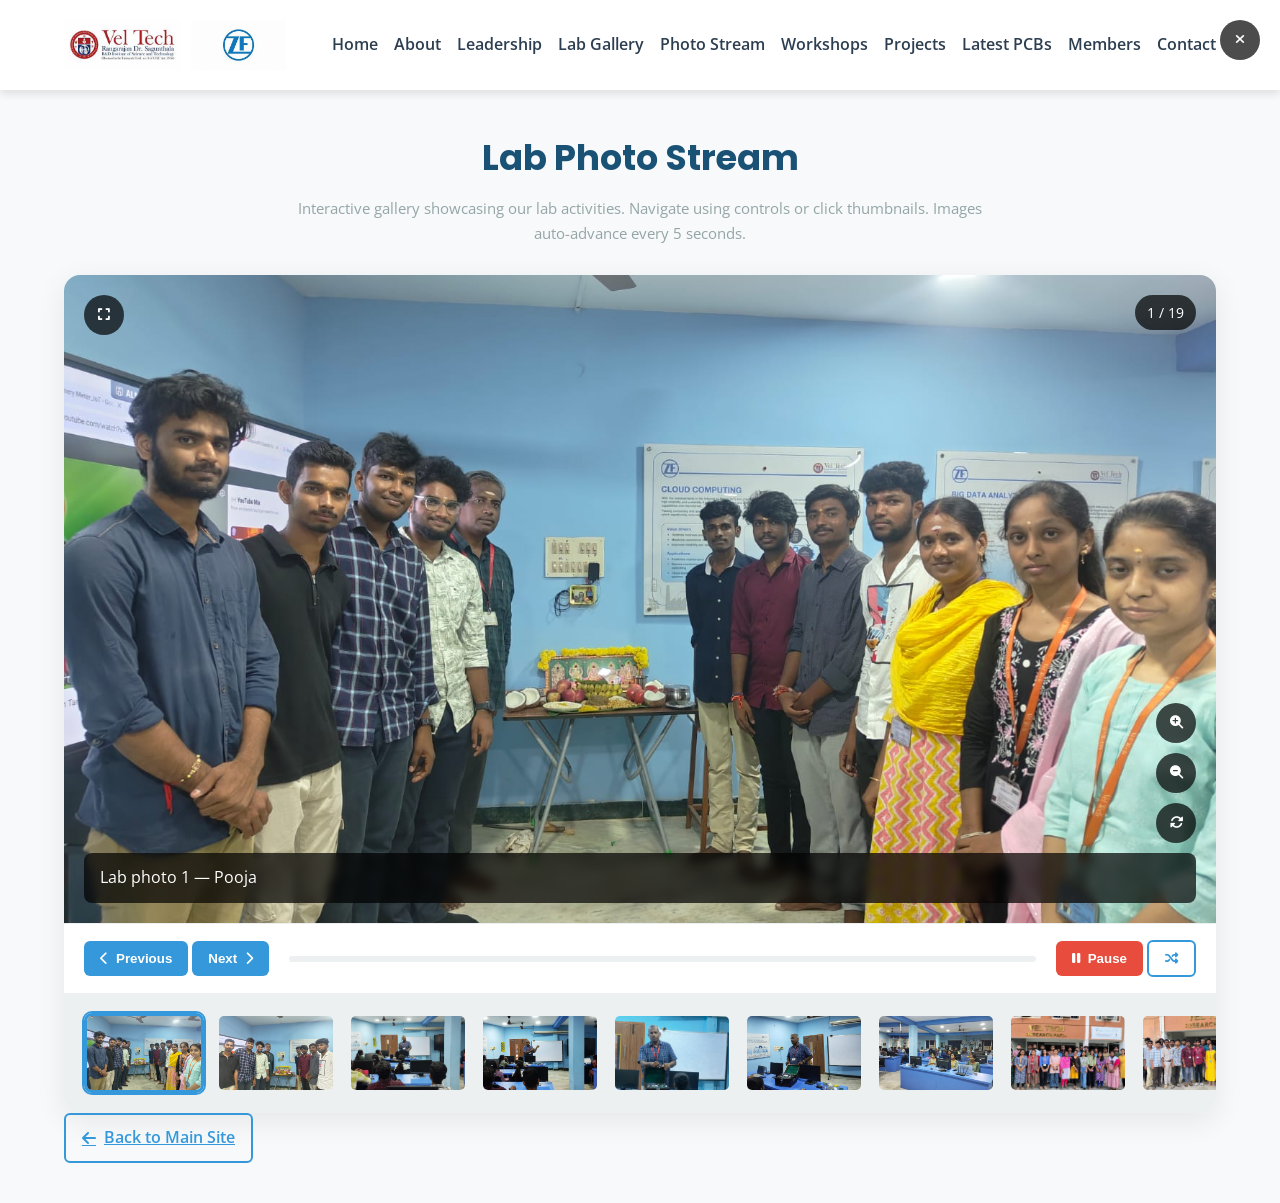
<file: lab-images.html>
<!DOCTYPE html>
<html lang="en">
<head>
    <meta charset="utf-8">
    <meta name="viewport" content="width=device-width, initial-scale=1">
    <title>Lab Photo Stream</title>
    <link rel="stylesheet" href="https://cdnjs.cloudflare.com/ajax/libs/font-awesome/6.4.0/css/all.min.css">
    <link rel="preconnect" href="https://fonts.googleapis.com">
    <link rel="preconnect" href="https://fonts.gstatic.com" crossorigin>
    <link href="https://fonts.googleapis.com/css2?family=Open+Sans:wght@400;500;600&family=Poppins:wght@500;600;700&display=swap" rel="stylesheet">
    <style>
        :root {
            --primary: #1a5276;
            --primary-dark: #14415d;
            --secondary: #3498db;
            --secondary-dark: #2980b9;
            --accent: #e74c3c;
            --light: #f7f9fb;
            --dark: #2c3e50;
            --gray: #95a5a6;
            --gray-light: #ecf0f1;
            --white: #ffffff;
            --shadow: 0 8px 30px rgba(0,0,0,0.08);
            --shadow-md: 0 4px 8px rgba(0,0,0,0.1);
            --shadow-lg: 0 15px 40px rgba(0,0,0,0.12);
            --transition: all 0.3s ease;
            --transition-slow: all 0.5s ease;
            
            /* Typography */
            --font-primary: 'Open Sans', sans-serif;
            --font-heading: 'Poppins', sans-serif;
        }
        
        * {
            box-sizing: border-box;
            margin: 0;
            padding: 0;
        }
        
        body {
            font-family: var(--font-primary);
            margin: 0;
            background: var(--light);
            color: var(--dark);
            line-height: 1.6;
        }
        
        /* ===== HEADER & NAVIGATION ===== */
        header {
            background-color: var(--white);
            box-shadow: var(--shadow-md);
            position: sticky;
            width: 100%;
            top: 0;
            z-index: 1000;
            transition: var(--transition);
        }
        
        .navbar {
            display: flex;
            justify-content: space-between;
            align-items: center;
            padding: 1.25rem 0;
            width: 90%;
            max-width: 1200px;
            margin: 0 auto;
        }
        
        .logo-container {
            display: flex;
            align-items: center;
            gap: 0.625rem;
        }
        
        .funding-logo {
            height: 50px;
            width: auto;
        }
        
        .nav-links {
            display: flex;
            gap: 1rem;
            list-style: none;
        }
        
        .nav-links a {
            font-weight: 600;
            color: var(--dark);
            position: relative;
            padding: 0.5rem 0;
            text-decoration: none;
            font-family: var(--font-primary);
        }
        
        .nav-links a::after {
            content: '';
            position: absolute;
            bottom: 0;
            left: 0;
            width: 0;
            height: 2px;
            background-color: var(--secondary);
            transition: var(--transition);
        }
        
        .nav-links a:hover {
            color: var(--secondary);
        }
        
        .nav-links a:hover::after {
            width: 100%;
        }
        
        .menu-toggle {
            display: none;
            cursor: pointer;
            font-size: 1.5rem;
            color: var(--dark);
        }
        
        @media (max-width: 1200px) {
            .menu-toggle {
                display: block;
            }
            
            .nav-links {
                position: fixed;
                top: 90px;
                left: 0;
                width: 100%;
                background-color: var(--white);
                flex-direction: column;
                align-items: center;
                padding: 1.25rem 0;
                box-shadow: var(--shadow-lg);
                transform: translateY(-150%);
                transition: var(--transition);
                z-index: 999;
            }
            
            .nav-links.active {
                transform: translateY(0);
            }
            
            .nav-links li {
                margin: 0.9375rem 0;
            }
        }

        /* Prevent image dragging */
        img {
            -webkit-user-drag: none;
            -khtml-user-drag: none;
            -moz-user-drag: none;
            -o-user-drag: none;
            -webkit-user-drag: none;
        }
        
        .container {
            width: 90%;
            max-width: 1200px;
            margin: 40px auto;
        }
        
        .section-title {
            text-align: center;
            margin-bottom: 30px;
        }
        
        .section-title h2 {
            color: var(--primary);
            font-size: 2.2rem;
            margin-bottom: 10px;
            font-family: var(--font-heading);
        }
        
        .section-title p {
            color: var(--gray);
            max-width: 700px;
            margin: 0 auto;
        }
        
        .carousel {
            background: white;
            border-radius: 16px;
            box-shadow: var(--shadow);
            overflow: hidden;
            transition: var(--transition);
        }
        
        .carousel:hover {
            box-shadow: var(--shadow-lg);
        }
        
        .main-slide {
            position: relative;
            width: 100%;
            padding-top: 56.25%; /* 16:9 aspect ratio */
            overflow: hidden;
        }
        
        .main-slide img {
            position: absolute;
            top: 0;
            left: 0;
            width: 100%;
            height: 100%;
            object-fit: cover;
            transition: opacity 0.6s ease-in-out;
            opacity: 1;
        }
        
        .main-slide img.fade-out {
            opacity: 0;
        }
        
        .caption {
            position: absolute;
            left: 20px;
            bottom: 20px;
            right: 20px;
            background: rgba(0,0,0,0.7);
            color: white;
            padding: 12px 16px;
            border-radius: 8px;
            font-size: 1rem;
            transition: var(--transition);
            -webkit-backdrop-filter: blur(5px);
            backdrop-filter: blur(5px);
        }
        
        .image-counter {
            position: absolute;
            top: 20px;
            right: 20px;
            background: rgba(0,0,0,0.7);
            color: white;
            padding: 6px 12px;
            border-radius: 20px;
            font-size: 0.9rem;
            -webkit-backdrop-filter: blur(5px);
            backdrop-filter: blur(5px);
        }
        
        .thumbnails {
            display: flex;
            gap: 12px;
            padding: 20px;
            align-items: center;
            overflow-x: auto;
            background: var(--gray-light);
            scrollbar-width: thin;
            scrollbar-color: var(--secondary) var(--gray-light);
        }
        
        .thumbnails::-webkit-scrollbar {
            height: 8px;
        }
        
        .thumbnails::-webkit-scrollbar-track {
            background: var(--gray-light);
            border-radius: 4px;
        }
        
        .thumbnails::-webkit-scrollbar-thumb {
            background: var(--secondary);
            border-radius: 4px;
        }
        
        .thumb {
            flex: 0 0 auto;
            width: 120px;
            height: 80px;
            border-radius: 8px;
            overflow: hidden;
            cursor: pointer;
            border: 3px solid transparent;
            transition: var(--transition);
            position: relative;
        }
        
        .thumb:hover {
            transform: translateY(-5px);
            box-shadow: 0 5px 15px rgba(0,0,0,0.1);
        }
        
        .thumb img {
            width: 100%;
            height: 100%;
            object-fit: cover;
            transition: var(--transition);
        }
        
        .thumb:hover img {
            transform: scale(1.1);
        }
        
        .thumb.active {
            border-color: var(--secondary);
            box-shadow: 0 0 0 2px var(--secondary);
        }
        
        .thumb-overlay {
            position: absolute;
            bottom: 0;
            left: 0;
            right: 0;
            background: linear-gradient(transparent, rgba(0,0,0,0.7));
            color: white;
            padding: 4px 6px;
            font-size: 0.7rem;
            opacity: 0;
            transition: var(--transition);
        }
        
        .thumb:hover .thumb-overlay {
            opacity: 1;
        }
        
        .controls {
            display: flex;
            justify-content: space-between;
            align-items: center;
            padding: 16px 20px;
            background: white;
            border-top: 1px solid var(--gray-light);
        }
        
        .btn {
            background: var(--secondary);
            color: white;
            border: none;
            padding: 10px 16px;
            border-radius: 6px;
            cursor: pointer;
            font-weight: 600;
            transition: var(--transition);
            display: inline-flex;
            align-items: center;
            gap: 8px;
        }
        
        .btn:hover {
            background: var(--secondary-dark);
            transform: translateY(-2px);
        }
        
        .btn:active {
            transform: translateY(0);
        }
        
        .btn-accent {
            background: var(--accent);
        }
        
        .btn-accent:hover {
            background: #c0392b;
        }
        
        .btn-outline {
            background: transparent;
            border: 2px solid var(--secondary);
            color: var(--secondary);
        }
        
        .btn-outline:hover {
            background: var(--secondary);
            color: white;
        }
        
        .meta {
            color: var(--gray);
            font-size: 0.95rem;
        }
        
        .progress-container {
            flex: 1;
            height: 6px;
            background: var(--gray-light);
            border-radius: 3px;
            margin: 0 20px;
            overflow: hidden;
        }
        
        .progress-bar {
            height: 100%;
            background: var(--secondary);
            width: 0%;
            transition: width 0.3s ease;
        }
        
        .fullscreen-btn {
            position: absolute;
            top: 20px;
            left: 20px;
            background: rgba(0,0,0,0.7);
            color: white;
            border: none;
            width: 40px;
            height: 40px;
            border-radius: 50%;
            display: flex;
            align-items: center;
            justify-content: center;
            cursor: pointer;
            transition: var(--transition);
            -webkit-backdrop-filter: blur(5px);
            backdrop-filter: blur(5px);
        }
        
        .fullscreen-btn:hover {
            background: rgba(0,0,0,0.9);
            transform: scale(1.1);
        }
        
        .carousel.fullscreen {
            position: fixed;
            top: 0;
            left: 0;
            width: 100%;
            height: 100%;
            z-index: 1000;
            border-radius: 0;
            margin: 0;
        }
        
        .carousel.fullscreen .main-slide {
            padding-top: 70vh;
        }
        
        .carousel.fullscreen .thumbnails {
            position: absolute;
            bottom: 0;
            left: 0;
            right: 0;
            background: rgba(0,0,0,0.8);
            padding: 15px;
        }
        
        .carousel.fullscreen .controls {
            position: absolute;
            bottom: 120px;
            left: 0;
            right: 0;
            background: transparent;
            border: none;
        }
        
        .carousel.fullscreen .btn {
            background: rgba(255,255,255,0.2);
            -webkit-backdrop-filter: blur(10px);
            backdrop-filter: blur(10px);
        }
        
        .carousel.fullscreen .btn:hover {
            background: rgba(255,255,255,0.3);
        }
        
        .carousel.fullscreen .progress-container {
            background: rgba(255,255,255,0.2);
        }
        
        .carousel.fullscreen .close-fullscreen {
            display: block;
        }
        
        .close-fullscreen {
            display: none;
            position: absolute;
            top: 20px;
            right: 20px;
            background: rgba(0,0,0,0.7);
            color: white;
            border: none;
            width: 40px;
            height: 40px;
            border-radius: 50%;
            display: flex;
            align-items: center;
            justify-content: center;
            cursor: pointer;
            transition: var(--transition);
            z-index: 1001;
            -webkit-backdrop-filter: blur(5px);
            backdrop-filter: blur(5px);
        }
        
        .close-fullscreen:hover {
            background: rgba(0,0,0,0.9);
            transform: scale(1.1);
        }
        
        .zoom-controls {
            position: absolute;
            bottom: 80px;
            right: 20px;
            display: flex;
            flex-direction: column;
            gap: 10px;
        }
        
        .zoom-btn {
            background: rgba(0,0,0,0.7);
            color: white;
            border: none;
            width: 40px;
            height: 40px;
            border-radius: 50%;
            display: flex;
            align-items: center;
            justify-content: center;
            cursor: pointer;
            transition: var(--transition);
            -webkit-backdrop-filter: blur(5px);
            backdrop-filter: blur(5px);
        }
        
        .zoom-btn:hover {
            background: rgba(0,0,0,0.9);
            transform: scale(1.1);
        }
        
        @media (max-width: 768px) {
            .container {
                width: 95%;
                margin: 20px auto;
            }
            
            .section-title h2 {
                font-size: 1.8rem;
            }
            
            .thumb {
                width: 100px;
                height: 70px;
            }
            
            .controls {
                flex-direction: column;
                gap: 15px;
            }
            
            .progress-container {
                width: 100%;
                margin: 0;
            }
            
            .carousel.fullscreen .main-slide {
                padding-top: 60vh;
            }
        }
        
        @media (max-width: 480px) {
            .thumb {
                width: 80px;
                height: 60px;
            }
            
            .caption {
                left: 10px;
                bottom: 10px;
                right: 10px;
                font-size: 0.9rem;
                padding: 8px 12px;
            }
            
            .btn {
                padding: 8px 12px;
                font-size: 0.9rem;
            }
        }
    </style>
</head>
<body>
    <header>
        <div class="navbar">
            <div class="logo-container">
                <img src="Images/Veltech.jpeg" alt="University" class="funding-logo">
                <img src="Images/Zf.jpeg" alt="Company" class="funding-logo">
            </div>

            <ul class="nav-links">
                <li class="nav-item"><a href="index.html#home">Home</a></li>
                <li class="nav-item"><a href="index.html#about">About</a></li>
                <li class="nav-item"><a href="index.html#leadership">Leadership</a></li>
                <li class="nav-item"><a href="index.html#gallery">Lab Gallery</a></li>
                <li class="nav-item"><a href="lab-images.html">Photo Stream</a></li>
                <li class="nav-item"><a href="index.html#workshops">Workshops</a></li>
                <li class="nav-item"><a href="index.html#projects">Projects</a></li>
                <li class="nav-item"><a href="index.html#pcbs">Latest PCBs</a></li>
                <li class="nav-item"><a href="index.html#members">Members</a></li>
                <li class="nav-item"><a href="index.html#contact">Contact</a></li>
            </ul>

            <div class="menu-toggle">
                <i class="fas fa-bars"></i>
            </div>
        </div>
    </header>

    <div class="container">
        <div class="section-title">
            <h2>Lab Photo Stream</h2>
            <p class="meta">Interactive gallery showcasing our lab activities. Navigate using controls or click thumbnails. Images auto-advance every 5 seconds.</p>
        </div>

        <div class="carousel" id="carousel">
            <div class="main-slide" id="mainSlide">
                <img src="Images/Gallery/Image1.jpg" alt="Lab photo 1" id="mainImage">
                <div class="caption" id="mainCaption">Lab photo 1 — Prototype testing</div>
                <div class="image-counter" id="imageCounter">1 / 13</div>
                
                <button class="fullscreen-btn" id="fullscreenBtn" title="Fullscreen">
                    <i class="fas fa-expand"></i>
                </button>
                
                <div class="zoom-controls">
                    <button class="zoom-btn" id="zoomInBtn" title="Zoom In">
                        <i class="fas fa-search-plus"></i>
                    </button>
                    <button class="zoom-btn" id="zoomOutBtn" title="Zoom Out">
                        <i class="fas fa-search-minus"></i>
                    </button>
                    <button class="zoom-btn" id="resetZoomBtn" title="Reset Zoom">
                        <i class="fas fa-sync-alt"></i>
                    </button>
                </div>
            </div>
            
            <button class="close-fullscreen" id="closeFullscreen" title="Close Fullscreen" aria-label="Close Fullscreen">
                <i class="fas fa-times"></i>
            </button>
            
            <div class="controls">
                <div>
                    <button class="btn" id="prevBtn">
                        <i class="fas fa-chevron-left"></i> Previous
                    </button>
                    <button class="btn" id="nextBtn">
                        Next <i class="fas fa-chevron-right"></i>
                    </button>
                </div>
                
                <div class="progress-container">
                    <div class="progress-bar" id="progressBar"></div>
                </div>
                
                <div>
                    <button class="btn btn-accent" id="playPauseBtn">
                        <i class="fas fa-pause"></i> Pause
                    </button>
                    <button class="btn btn-outline" id="shuffleBtn" title="Shuffle">
                        <i class="fas fa-random"></i>
                    </button>
                </div>
            </div>
            
            <div class="thumbnails" id="thumbnails">
                <!-- Thumbnails will be populated by JavaScript -->
            </div>
        </div>

        <p class="text-center mt-30">
            <a href="index.html" class="btn btn-outline no-decoration">
                <i class="fas fa-arrow-left"></i> Back to Main Site
            </a>
        </p>
    </div>

    <script>
        (function(){
            // Image data
            let images = [];
            
            // DOM elements
            const mainImage = document.getElementById('mainImage');
            const mainCaption = document.getElementById('mainCaption');
            const imageCounter = document.getElementById('imageCounter');
            const thumbnailsContainer = document.getElementById('thumbnails');
            const prevBtn = document.getElementById('prevBtn');
            const nextBtn = document.getElementById('nextBtn');
            const playPauseBtn = document.getElementById('playPauseBtn');
            const shuffleBtn = document.getElementById('shuffleBtn');
            const progressBar = document.getElementById('progressBar');
            const fullscreenBtn = document.getElementById('fullscreenBtn');
            const closeFullscreenBtn = document.getElementById('closeFullscreen');
            const zoomInBtn = document.getElementById('zoomInBtn');
            const zoomOutBtn = document.getElementById('zoomOutBtn');
            const resetZoomBtn = document.getElementById('resetZoomBtn');
            const carousel = document.getElementById('carousel');
            
            // State variables
            let currentIndex = 0;
            let isPlaying = false;
            let interval = null;
            let progressInterval = null;
            let isFullscreen = false;
            let zoomLevel = 1;
            const autoPlayDelay = 5000; // 5 seconds
            
            // Initialize thumbnails
            function initThumbnails() {
                thumbnailsContainer.innerHTML = '';
                
                images.forEach((image, index) => {
                    const thumb = document.createElement('div');
                    thumb.className = 'thumb';
                    if (index === 0) thumb.classList.add('active');
                    
                    thumb.innerHTML = `
                        <img src="${image.src}" alt="${image.caption}">
                        <div class="thumb-overlay">${index + 1}</div>
                    `;
                    
                    thumb.dataset.index = index;
                    thumb.addEventListener('click', () => {
                        goToImage(index);
                        pause();
                    });

                    // Prevent right-click on thumbnail images
                    const thumbImg = thumb.querySelector('img');
                    thumbImg.addEventListener('contextmenu', (e) => e.preventDefault());
                    thumbImg.ondragstart = () => false;
                    
                    thumbnailsContainer.appendChild(thumb);
                });

                // Prevent right-click on main image
                mainImage.addEventListener('contextmenu', (e) => e.preventDefault());
                mainImage.ondragstart = () => false;
            }
            
            // Go to specific image
            function goToImage(index) {
                if (index < 0) index = images.length - 1;
                if (index >= images.length) index = 0;
                
                currentIndex = index;
                const image = images[currentIndex];
                
                // Fade out current image
                mainImage.classList.add('fade-out');
                
                // Update after fade transition
                setTimeout(() => {
                    mainImage.src = image.src;
                    mainImage.alt = image.caption;
                    mainCaption.textContent = image.caption;
                    imageCounter.textContent = `${currentIndex + 1} / ${images.length}`;
                    mainImage.classList.remove('fade-out');
                    
                    // Update active thumbnail
                    document.querySelectorAll('.thumb').forEach((thumb, i) => {
                        thumb.classList.toggle('active', i === currentIndex);
                    });
                    
                    // Ensure active thumbnail is visible
                    const activeThumb = document.querySelector('.thumb.active');
                    if (activeThumb) {
                        activeThumb.scrollIntoView({
                            behavior: 'smooth',
                            block: 'nearest',
                            inline: 'center'
                        });
                    }
                    
                    // Reset progress bar
                    resetProgressBar();
                }, 300);
            }
            
            // Next image
            function nextImage() {
                goToImage(currentIndex + 1);
            }
            
            // Previous image
            function prevImage() {
                goToImage(currentIndex - 1);
            }
            
            // Play slideshow
            function play() {
                isPlaying = true;
                playPauseBtn.innerHTML = '<i class="fas fa-pause"></i> Pause';
                interval = setInterval(nextImage, autoPlayDelay);
                startProgressBar();
            }
            
            // Pause slideshow
            function pause() {
                isPlaying = false;
                playPauseBtn.innerHTML = '<i class="fas fa-play"></i> Play';
                clearInterval(interval);
                clearInterval(progressInterval);
            }
            
            // Toggle play/pause
            function togglePlayPause() {
                if (isPlaying) {
                    pause();
                } else {
                    play();
                }
            }
            
            // Shuffle images
            function shuffleImages() {
                // Fisher-Yates shuffle algorithm
                for (let i = images.length - 1; i > 0; i--) {
                    const j = Math.floor(Math.random() * (i + 1));
                    [images[i], images[j]] = [images[j], images[i]];
                }
                
                // Reinitialize thumbnails and go to first image
                initThumbnails();
                goToImage(0);
                
                // Show shuffle feedback
                shuffleBtn.style.backgroundColor = 'var(--accent)';
                setTimeout(() => {
                    shuffleBtn.style.backgroundColor = '';
                }, 500);
            }
            
            // Progress bar functions
            function startProgressBar() {
                progressBar.style.width = '0%';
                let progress = 0;
                const increment = 100 / (autoPlayDelay / 100);
                
                progressInterval = setInterval(() => {
                    progress += increment;
                    progressBar.style.width = `${progress}%`;
                    
                    if (progress >= 100) {
                        clearInterval(progressInterval);
                    }
                }, 100);
            }
            
            function resetProgressBar() {
                clearInterval(progressInterval);
                if (isPlaying) {
                    startProgressBar();
                } else {
                    progressBar.style.width = '0%';
                }
            }
            
            // Fullscreen functions
            function enterFullscreen() {
                carousel.classList.add('fullscreen');
                isFullscreen = true;
                document.body.style.overflow = 'hidden';
            }
            
            function exitFullscreen() {
                carousel.classList.remove('fullscreen');
                isFullscreen = false;
                document.body.style.overflow = 'auto';
            }
            
            function toggleFullscreen() {
                if (isFullscreen) {
                    exitFullscreen();
                } else {
                    enterFullscreen();
                }
            }
            
            // Zoom functions
            function zoomIn() {
                if (zoomLevel < 3) {
                    zoomLevel += 0.25;
                    applyZoom();
                }
            }
            
            function zoomOut() {
                if (zoomLevel > 0.5) {
                    zoomLevel -= 0.25;
                    applyZoom();
                }
            }
            
            function resetZoom() {
                zoomLevel = 1;
                applyZoom();
            }
            
            function applyZoom() {
                mainImage.style.transform = `scale(${zoomLevel})`;
                mainImage.style.transformOrigin = 'center center';
            }
            
            // Keyboard navigation
            function handleKeydown(e) {
                if (e.key === 'ArrowLeft') {
                    prevImage();
                    pause();
                } else if (e.key === 'ArrowRight') {
                    nextImage();
                    pause();
                } else if (e.key === ' ') {
                    e.preventDefault();
                    togglePlayPause();
                } else if (e.key === 'Escape' && isFullscreen) {
                    exitFullscreen();
                } else if (e.key === 'f' || e.key === 'F') {
                    toggleFullscreen();
                }
            }
            
            // Initialize event listeners
            function initEventListeners() {
                prevBtn.addEventListener('click', () => {
                    prevImage();
                    pause();
                });
                
                nextBtn.addEventListener('click', () => {
                    nextImage();
                    pause();
                });
                
                playPauseBtn.addEventListener('click', togglePlayPause);
                
                shuffleBtn.addEventListener('click', shuffleImages);
                
                fullscreenBtn.addEventListener('click', toggleFullscreen);
                
                closeFullscreenBtn.addEventListener('click', exitFullscreen);
                
                zoomInBtn.addEventListener('click', zoomIn);
                
                zoomOutBtn.addEventListener('click', zoomOut);
                
                resetZoomBtn.addEventListener('click', resetZoom);
                
                document.addEventListener('keydown', handleKeydown);
                
                // Swipe support for touch devices
                let touchStartX = 0;
                let touchEndX = 0;
                
                carousel.addEventListener('touchstart', e => {
                    touchStartX = e.changedTouches[0].screenX;
                });
                
                carousel.addEventListener('touchend', e => {
                    touchEndX = e.changedTouches[0].screenX;
                    handleSwipe();
                });
                
                function handleSwipe() {
                    const swipeThreshold = 50;
                    
                    if (touchEndX < touchStartX - swipeThreshold) {
                        // Swipe left - next image
                        nextImage();
                        pause();
                    }
                    
                    if (touchEndX > touchStartX + swipeThreshold) {
                        // Swipe right - previous image
                        prevImage();
                        pause();
                    }
                }
            }
            
            // Initialize the gallery
            function init() {
                fetch('data/lab-images.json')
                    .then(response => response.json())
                    .then(data => {
                        images = data;
                        initThumbnails();
                        initEventListeners();
                        goToImage(0);
                    })
                    .catch(error => console.error('Error loading gallery images:', error));
                
                // Mobile Menu Toggle
                document.querySelector('.menu-toggle').addEventListener('click', function() {
                    document.querySelector('.nav-links').classList.toggle('active');
                });
            }
            
            // Start the gallery
            init();
        })();
    </script>
</body>
</html>
</file>
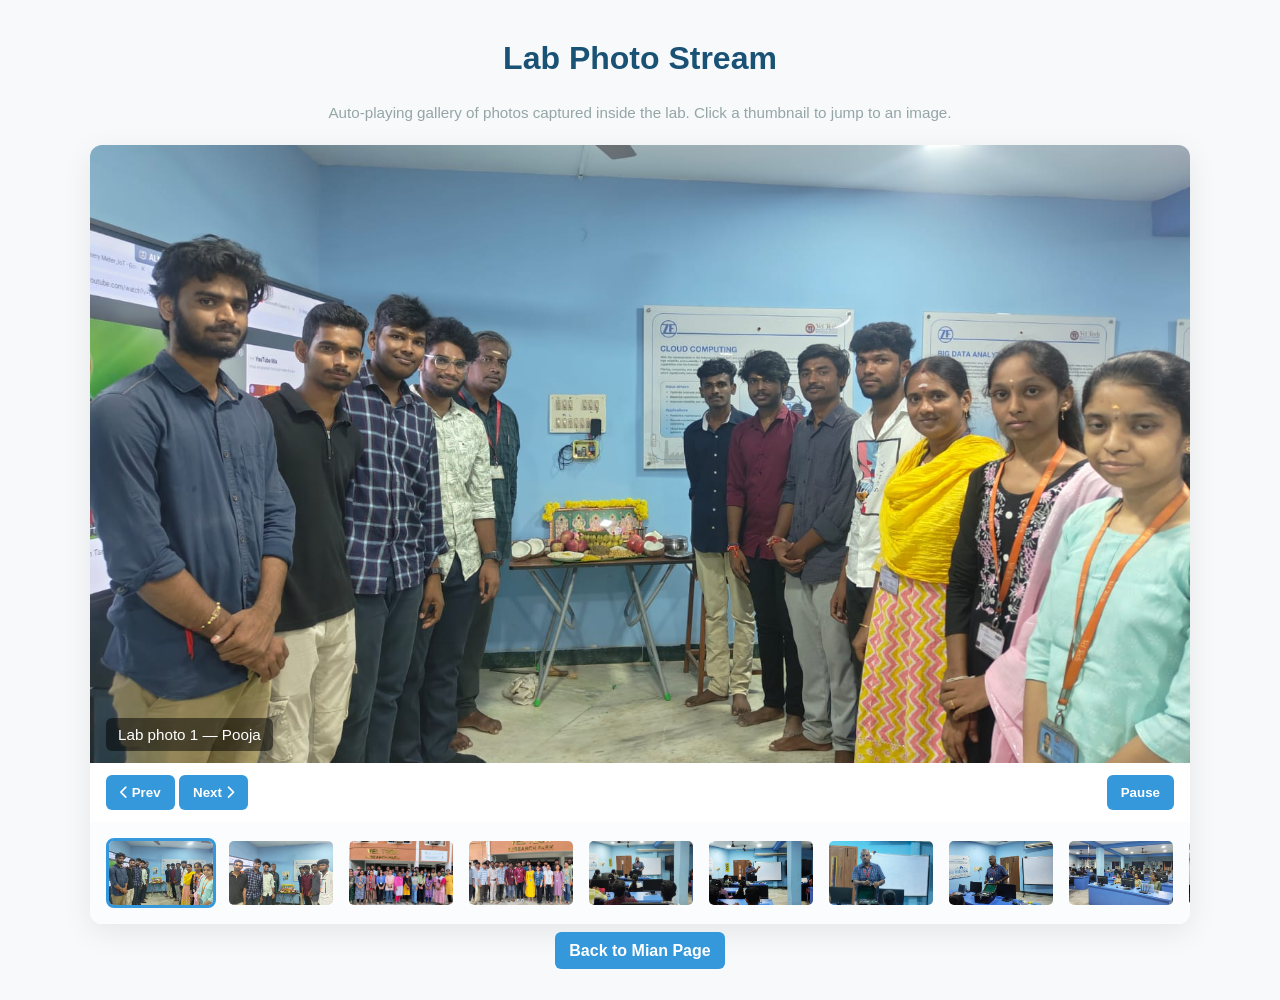
<file: blog/lab-images.html>
<!DOCTYPE html>
<html lang="en">
<head>
    <meta charset="utf-8">
    <meta name="viewport" content="width=device-width, initial-scale=1">
    <title>Lab Photo Stream</title>
    <link rel="stylesheet" href="https://cdnjs.cloudflare.com/ajax/libs/font-awesome/6.4.0/css/all.min.css">
    <style>
        :root{
            --primary: #1a5276;
            --secondary: #3498db;
            --light: #f7f9fb;
            --dark: #2c3e50;
            --gray: #95a5a6;
        }
        *{box-sizing:border-box}
        body{font-family: 'Segoe UI', Tahoma, Geneva, Verdana, sans-serif; margin:0; background:var(--light); color:var(--dark)}
        .container{width:90%; max-width:1100px; margin:40px auto;}
        .section-title{ text-align:center; margin-bottom:24px }
        .section-title h2{ color:var(--primary); font-size:2rem }
        .carousel{ background:white; border-radius:12px; box-shadow:0 8px 30px rgba(0,0,0,0.08); overflow:hidden }
        .main-slide{ position:relative; width:100%; padding-top:56.25%; /* 16:9 */ }
        .main-slide img{ 
            position:absolute; 
            top:0; left:0; 
            width:100%; 
            height:100%; 
            object-fit:cover;
            transition: opacity 0.6s ease-in-out; /* Fade transition duration */
            opacity: 1;
        }
        .main-slide img.fade-out {
            opacity: 0;
        }
        .caption{ 
            position:absolute; 
            left:16px; 
            bottom:12px; 
            background:rgba(0,0,0,0.5); 
            color:white; 
            padding:8px 12px; 
            border-radius:6px; 
            font-size:0.95rem;
            transition: opacity 0.3s ease-in-out; /* Subtle caption fade */
        }
        .thumbnails{ display:flex; gap:10px; padding:16px; align-items:center; overflow-x:auto; background:#fbfcfd }
        .thumb{ flex:0 0 auto; width:110px; height:70px; border-radius:8px; overflow:hidden; cursor:pointer; border:3px solid transparent }
        .thumb img{ width:100%; height:100%; object-fit:cover }
        .thumb.active{ border-color:var(--secondary) }
        .controls{ display:flex; justify-content:space-between; align-items:center; padding:12px 16px }
        .btn{ background:var(--secondary); color:white; border:none; padding:10px 14px; border-radius:6px; cursor:pointer; font-weight:600 }
        .meta{ color:var(--gray); font-size:0.95rem }

        @media (max-width:600px){ .thumb{ width:90px; height:60px } .caption{ left:10px; right:10px } }
    </style>
</head>
<body>
    <div class="container">
        <div class="section-title">
            <h2>Lab Photo Stream</h2>
            <p class="meta">Auto-playing gallery of photos captured inside the lab. Click a thumbnail to jump to an image.</p>
        </div>

        <div class="carousel" id="carousel">
            <div class="main-slide" id="mainSlide">
                <img src="Images/Gallery/Image1.jpg" alt="Lab photo 1" id="mainImage">
                <div class="caption" id="mainCaption">Lab photo 1 — Prototype testing</div>
            </div>
            <div class="controls">
                <div>
                    <button class="btn" id="prevBtn"><i class="fas fa-chevron-left"></i> Prev</button>
                    <button class="btn" id="nextBtn">Next <i class="fas fa-chevron-right"></i></button>
                </div>
                <div>
                    <button class="btn" id="playPauseBtn">Pause</button>
                </div>
            </div>
            <div class="thumbnails" id="thumbnails">
                <div class="thumb active" data-src="Images/Gallery/Image1.jpg" data-caption="Lab photo 1 — Pooja"><img src="Images/Gallery/Image1.jpg" alt="thumb1"></div>
                <div class="thumb" data-src="Images/Gallery/Image2.jpg" data-caption="Lab photo 2 — Pooja"><img src="Images/Gallery/Image2.jpg" alt="thumb2"></div>
                <div class="thumb" data-src="Images/Gallery/Image3.jpg" data-caption="Lab photo 3 — Workshop"><img src="Images/Gallery/Image3.jpg" alt="thumb3"></div>
                <div class="thumb" data-src="Images/Gallery/Image4.jpg" data-caption="Lab photo 4 — Workshop"><img src="Images/Gallery/Image4.jpg" alt="thumb4"></div>
                <div class="thumb" data-src="Images/Gallery/Image5.jpg" data-caption="Lab photo 5 — Workshop"><img src="Images/Gallery/Image5.jpg" alt="thumb5"></div>
                <div class="thumb" data-src="Images/Gallery/Image6.jpg" data-caption="Lab photo 6 — Workshop"><img src="Images/Gallery/image6.jpg" alt="thumb6"></div>
                <div class="thumb" data-src="Images/Gallery/Image7.jpg" data-caption="Lab photo 7 — Workshop"><img src="Images/Gallery/image7.jpg" alt="thumb7"></div>
                <div class="thumb" data-src="Images/Gallery/Image8.jpg" data-caption="Lab photo 8 — Workshop"><img src="Images/Gallery/Image8.jpg" alt="thumb8"></div>
                <div class="thumb" data-src="Images/Gallery/Image9.jpg" data-caption="Lab photo 9 — Workshop"><img src="Images/Gallery/Image9.jpg" alt="thumb9"></div>
                <div class="thumb" data-src="Images/Gallery/Image10.jpg" data-caption="Lab photo 10 — Workshop"><img src="Images/Gallery/Image10.jpg" alt="thumb10"></div>
                <div class="thumb" data-src="Images/Gallery/Image11.jpg" data-caption="Lab photo 11 — Internship June-2025"><img src="Images/Gallery/Image11.jpg" alt="thumb11"></div>
                <div class="thumb" data-src="Images/Gallery/Image12.jpg" data-caption="Lab photo 12 — Fun"><img src="Images/Gallery/Image12.jpg" alt="thumb12"></div>
            </div>
        </div>

        <p style="text-align:center;margin-top:18px"><a href="index.html" class="btn" style="text-decoration:none">Back to Mian Page</a></p>
    </div>

    <script>
        (function(){
            const images = Array.from(document.querySelectorAll('.thumb'));
            const mainImage = document.getElementById('mainImage');
            const mainCaption = document.getElementById('mainCaption');
            const prevBtn = document.getElementById('prevBtn');
            const nextBtn = document.getElementById('nextBtn');
            const playPauseBtn = document.getElementById('playPauseBtn');
            let current = 0;
            let playing = true;
            let interval = null;

            function goTo(index){
                if(index < 0) index = images.length -1;
                if(index >= images.length) index = 0;
                current = index;
                const thumb = images[current];
                const src = thumb.dataset.src;
                const caption = thumb.dataset.caption;

                // Fade out current image and caption
                mainImage.classList.add('fade-out');
                mainCaption.style.opacity = '0.5';

                // After half the transition duration, swap and fade in
                setTimeout(() => {
                    mainImage.src = src;
                    mainCaption.textContent = caption;
                    mainImage.classList.remove('fade-out');
                    mainCaption.style.opacity = '1';
                }, 300); // Matches half of 0.6s transition

                images.forEach(t => t.classList.remove('active'));
                thumb.classList.add('active');
                // Ensure thumbnail visible
                thumb.scrollIntoView({behavior:'smooth', inline:'center'});
            }

            function next(){ goTo(current+1); }
            function prev(){ goTo(current-1); }

            images.forEach((thumb, idx) => {
                thumb.addEventListener('click', ()=>{
                    goTo(idx);
                    pause();
                });
            });

            nextBtn.addEventListener('click', ()=>{ next(); pause(); });
            prevBtn.addEventListener('click', ()=>{ prev(); pause(); });

            function play(){
                playing = true;
                playPauseBtn.textContent = 'Pause';
                interval = setInterval(next, 3000);
            }
            function pause(){
                playing = false;
                playPauseBtn.textContent = 'Play';
                clearInterval(interval);
            }

            playPauseBtn.addEventListener('click', ()=>{
                if(playing) pause(); else play();
            });

            // init
            goTo(0);
            play();
        })();
    </script>
</body>
</html>
</file>
